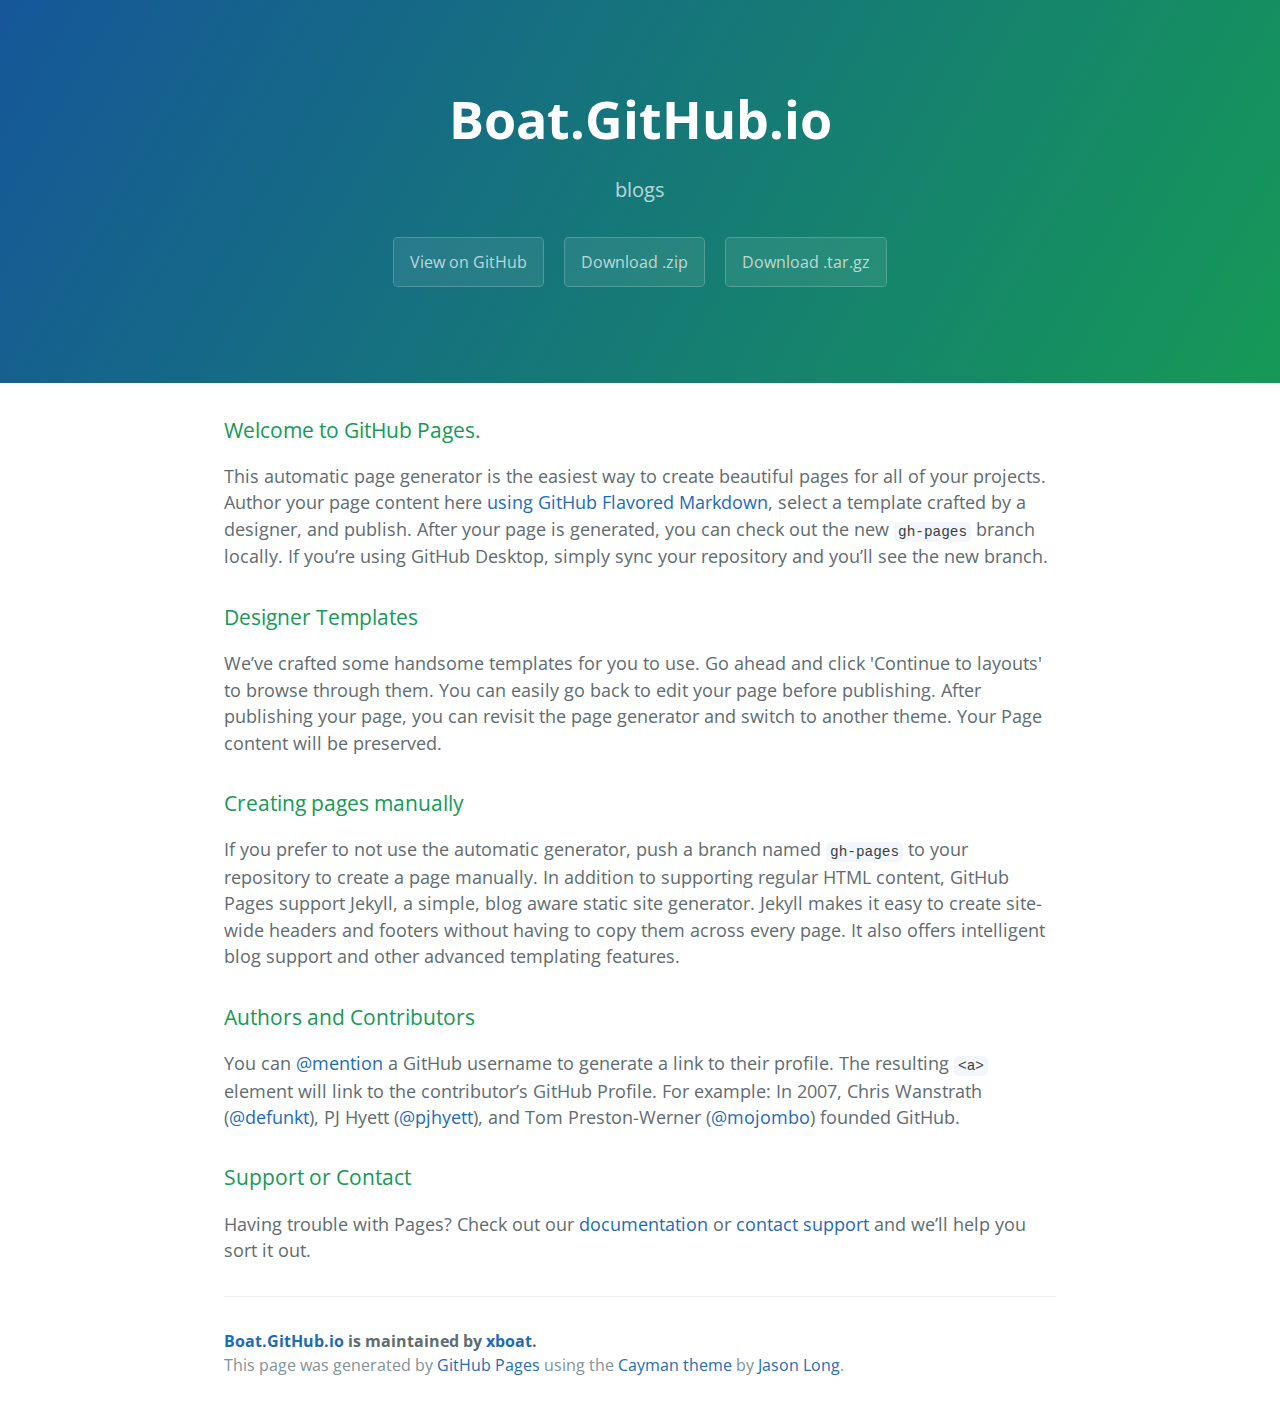
<file: index.html>
<!DOCTYPE html>
<html lang="en-us">
  <head>
    <meta charset="UTF-8">
    <title>Boat.GitHub.io by xboat</title>
    <meta name="viewport" content="width=device-width, initial-scale=1">
    <link rel="stylesheet" type="text/css" href="stylesheets/normalize.css" media="screen">
    <link href='https://fonts.googleapis.com/css?family=Open+Sans:400,700' rel='stylesheet' type='text/css'>
    <link rel="stylesheet" type="text/css" href="stylesheets/stylesheet.css" media="screen">
    <link rel="stylesheet" type="text/css" href="stylesheets/github-light.css" media="screen">
  </head>
  <body>
    <section class="page-header">
      <h1 class="project-name">Boat.GitHub.io</h1>
      <h2 class="project-tagline">blogs</h2>
      <a href="https://github.com/xboat/boat.github.io" class="btn">View on GitHub</a>
      <a href="https://github.com/xboat/boat.github.io/zipball/master" class="btn">Download .zip</a>
      <a href="https://github.com/xboat/boat.github.io/tarball/master" class="btn">Download .tar.gz</a>
    </section>

    <section class="main-content">
      <h3>
<a id="welcome-to-github-pages" class="anchor" href="#welcome-to-github-pages" aria-hidden="true"><span aria-hidden="true" class="octicon octicon-link"></span></a>Welcome to GitHub Pages.</h3>

<p>This automatic page generator is the easiest way to create beautiful pages for all of your projects. Author your page content here <a href="https://guides.github.com/features/mastering-markdown/">using GitHub Flavored Markdown</a>, select a template crafted by a designer, and publish. After your page is generated, you can check out the new <code>gh-pages</code> branch locally. If you’re using GitHub Desktop, simply sync your repository and you’ll see the new branch.</p>

<h3>
<a id="designer-templates" class="anchor" href="#designer-templates" aria-hidden="true"><span aria-hidden="true" class="octicon octicon-link"></span></a>Designer Templates</h3>

<p>We’ve crafted some handsome templates for you to use. Go ahead and click 'Continue to layouts' to browse through them. You can easily go back to edit your page before publishing. After publishing your page, you can revisit the page generator and switch to another theme. Your Page content will be preserved.</p>

<h3>
<a id="creating-pages-manually" class="anchor" href="#creating-pages-manually" aria-hidden="true"><span aria-hidden="true" class="octicon octicon-link"></span></a>Creating pages manually</h3>

<p>If you prefer to not use the automatic generator, push a branch named <code>gh-pages</code> to your repository to create a page manually. In addition to supporting regular HTML content, GitHub Pages support Jekyll, a simple, blog aware static site generator. Jekyll makes it easy to create site-wide headers and footers without having to copy them across every page. It also offers intelligent blog support and other advanced templating features.</p>

<h3>
<a id="authors-and-contributors" class="anchor" href="#authors-and-contributors" aria-hidden="true"><span aria-hidden="true" class="octicon octicon-link"></span></a>Authors and Contributors</h3>

<p>You can <a href="https://help.github.com/articles/basic-writing-and-formatting-syntax/#mentioning-users-and-teams" class="user-mention">@mention</a> a GitHub username to generate a link to their profile. The resulting <code>&lt;a&gt;</code> element will link to the contributor’s GitHub Profile. For example: In 2007, Chris Wanstrath (<a href="https://github.com/defunkt" class="user-mention">@defunkt</a>), PJ Hyett (<a href="https://github.com/pjhyett" class="user-mention">@pjhyett</a>), and Tom Preston-Werner (<a href="https://github.com/mojombo" class="user-mention">@mojombo</a>) founded GitHub.</p>

<h3>
<a id="support-or-contact" class="anchor" href="#support-or-contact" aria-hidden="true"><span aria-hidden="true" class="octicon octicon-link"></span></a>Support or Contact</h3>

<p>Having trouble with Pages? Check out our <a href="https://help.github.com/pages">documentation</a> or <a href="https://github.com/contact">contact support</a> and we’ll help you sort it out.</p>

      <footer class="site-footer">
        <span class="site-footer-owner"><a href="https://github.com/xboat/boat.github.io">Boat.GitHub.io</a> is maintained by <a href="https://github.com/xboat">xboat</a>.</span>

        <span class="site-footer-credits">This page was generated by <a href="https://pages.github.com">GitHub Pages</a> using the <a href="https://github.com/jasonlong/cayman-theme">Cayman theme</a> by <a href="https://twitter.com/jasonlong">Jason Long</a>.</span>
      </footer>

    </section>

  
  </body>
</html>
</file>
<file: stylesheets/stylesheet.css>
* {
  box-sizing: border-box; }

body {
  padding: 0;
  margin: 0;
  font-family: "Open Sans", "Helvetica Neue", Helvetica, Arial, sans-serif;
  font-size: 16px;
  line-height: 1.5;
  color: #606c71; }

a {
  color: #1e6bb8;
  text-decoration: none; }
  a:hover {
    text-decoration: underline; }

.btn {
  display: inline-block;
  margin-bottom: 1rem;
  color: rgba(255, 255, 255, 0.7);
  background-color: rgba(255, 255, 255, 0.08);
  border-color: rgba(255, 255, 255, 0.2);
  border-style: solid;
  border-width: 1px;
  border-radius: 0.3rem;
  transition: color 0.2s, background-color 0.2s, border-color 0.2s; }
  .btn + .btn {
    margin-left: 1rem; }

.btn:hover {
  color: rgba(255, 255, 255, 0.8);
  text-decoration: none;
  background-color: rgba(255, 255, 255, 0.2);
  border-color: rgba(255, 255, 255, 0.3); }

@media screen and (min-width: 64em) {
  .btn {
    padding: 0.75rem 1rem; } }

@media screen and (min-width: 42em) and (max-width: 64em) {
  .btn {
    padding: 0.6rem 0.9rem;
    font-size: 0.9rem; } }

@media screen and (max-width: 42em) {
  .btn {
    display: block;
    width: 100%;
    padding: 0.75rem;
    font-size: 0.9rem; }
    .btn + .btn {
      margin-top: 1rem;
      margin-left: 0; } }

.page-header {
  color: #fff;
  text-align: center;
  background-color: #159957;
  background-image: linear-gradient(120deg, #155799, #159957); }

@media screen and (min-width: 64em) {
  .page-header {
    padding: 5rem 6rem; } }

@media screen and (min-width: 42em) and (max-width: 64em) {
  .page-header {
    padding: 3rem 4rem; } }

@media screen and (max-width: 42em) {
  .page-header {
    padding: 2rem 1rem; } }

.project-name {
  margin-top: 0;
  margin-bottom: 0.1rem; }

@media screen and (min-width: 64em) {
  .project-name {
    font-size: 3.25rem; } }

@media screen and (min-width: 42em) and (max-width: 64em) {
  .project-name {
    font-size: 2.25rem; } }

@media screen and (max-width: 42em) {
  .project-name {
    font-size: 1.75rem; } }

.project-tagline {
  margin-bottom: 2rem;
  font-weight: normal;
  opacity: 0.7; }

@media screen and (min-width: 64em) {
  .project-tagline {
    font-size: 1.25rem; } }

@media screen and (min-width: 42em) and (max-width: 64em) {
  .project-tagline {
    font-size: 1.15rem; } }

@media screen and (max-width: 42em) {
  .project-tagline {
    font-size: 1rem; } }

.main-content :first-child {
  margin-top: 0; }
.main-content img {
  max-width: 100%; }
.main-content h1, .main-content h2, .main-content h3, .main-content h4, .main-content h5, .main-content h6 {
  margin-top: 2rem;
  margin-bottom: 1rem;
  font-weight: normal;
  color: #159957; }
.main-content p {
  margin-bottom: 1em; }
.main-content code {
  padding: 2px 4px;
  font-family: Consolas, "Liberation Mono", Menlo, Courier, monospace;
  font-size: 0.9rem;
  color: #383e41;
  background-color: #f3f6fa;
  border-radius: 0.3rem; }
.main-content pre {
  padding: 0.8rem;
  margin-top: 0;
  margin-bottom: 1rem;
  font: 1rem Consolas, "Liberation Mono", Menlo, Courier, monospace;
  color: #567482;
  word-wrap: normal;
  background-color: #f3f6fa;
  border: solid 1px #dce6f0;
  border-radius: 0.3rem; }
  .main-content pre > code {
    padding: 0;
    margin: 0;
    font-size: 0.9rem;
    color: #567482;
    word-break: normal;
    white-space: pre;
    background: transparent;
    border: 0; }
.main-content .highlight {
  margin-bottom: 1rem; }
  .main-content .highlight pre {
    margin-bottom: 0;
    word-break: normal; }
.main-content .highlight pre, .main-content pre {
  padding: 0.8rem;
  overflow: auto;
  font-size: 0.9rem;
  line-height: 1.45;
  border-radius: 0.3rem; }
.main-content pre code, .main-content pre tt {
  display: inline;
  max-width: initial;
  padding: 0;
  margin: 0;
  overflow: initial;
  line-height: inherit;
  word-wrap: normal;
  background-color: transparent;
  border: 0; }
  .main-content pre code:before, .main-content pre code:after, .main-content pre tt:before, .main-content pre tt:after {
    content: normal; }
.main-content ul, .main-content ol {
  margin-top: 0; }
.main-content blockquote {
  padding: 0 1rem;
  margin-left: 0;
  color: #819198;
  border-left: 0.3rem solid #dce6f0; }
  .main-content blockquote > :first-child {
    margin-top: 0; }
  .main-content blockquote > :last-child {
    margin-bottom: 0; }
.main-content table {
  display: block;
  width: 100%;
  overflow: auto;
  word-break: normal;
  word-break: keep-all; }
  .main-content table th {
    font-weight: bold; }
  .main-content table th, .main-content table td {
    padding: 0.5rem 1rem;
    border: 1px solid #e9ebec; }
.main-content dl {
  padding: 0; }
  .main-content dl dt {
    padding: 0;
    margin-top: 1rem;
    font-size: 1rem;
    font-weight: bold; }
  .main-content dl dd {
    padding: 0;
    margin-bottom: 1rem; }
.main-content hr {
  height: 2px;
  padding: 0;
  margin: 1rem 0;
  background-color: #eff0f1;
  border: 0; }

@media screen and (min-width: 64em) {
  .main-content {
    max-width: 64rem;
    padding: 2rem 6rem;
    margin: 0 auto;
    font-size: 1.1rem; } }

@media screen and (min-width: 42em) and (max-width: 64em) {
  .main-content {
    padding: 2rem 4rem;
    font-size: 1.1rem; } }

@media screen and (max-width: 42em) {
  .main-content {
    padding: 2rem 1rem;
    font-size: 1rem; } }

.site-footer {
  padding-top: 2rem;
  margin-top: 2rem;
  border-top: solid 1px #eff0f1; }

.site-footer-owner {
  display: block;
  font-weight: bold; }

.site-footer-credits {
  color: #819198; }

@media screen and (min-width: 64em) {
  .site-footer {
    font-size: 1rem; } }

@media screen and (min-width: 42em) and (max-width: 64em) {
  .site-footer {
    font-size: 1rem; } }

@media screen and (max-width: 42em) {
  .site-footer {
    font-size: 0.9rem; } }
</file>
<file: stylesheets/github-light.css>
/*
The MIT License (MIT)

Copyright (c) 2016 GitHub, Inc.

Permission is hereby granted, free of charge, to any person obtaining a copy
of this software and associated documentation files (the "Software"), to deal
in the Software without restriction, including without limitation the rights
to use, copy, modify, merge, publish, distribute, sublicense, and/or sell
copies of the Software, and to permit persons to whom the Software is
furnished to do so, subject to the following conditions:

The above copyright notice and this permission notice shall be included in all
copies or substantial portions of the Software.

THE SOFTWARE IS PROVIDED "AS IS", WITHOUT WARRANTY OF ANY KIND, EXPRESS OR
IMPLIED, INCLUDING BUT NOT LIMITED TO THE WARRANTIES OF MERCHANTABILITY,
FITNESS FOR A PARTICULAR PURPOSE AND NONINFRINGEMENT. IN NO EVENT SHALL THE
AUTHORS OR COPYRIGHT HOLDERS BE LIABLE FOR ANY CLAIM, DAMAGES OR OTHER
LIABILITY, WHETHER IN AN ACTION OF CONTRACT, TORT OR OTHERWISE, ARISING FROM,
OUT OF OR IN CONNECTION WITH THE SOFTWARE OR THE USE OR OTHER DEALINGS IN THE
SOFTWARE.

*/

.pl-c /* comment */ {
  color: #969896;
}

.pl-c1 /* constant, variable.other.constant, support, meta.property-name, support.constant, support.variable, meta.module-reference, markup.raw, meta.diff.header */,
.pl-s .pl-v /* string variable */ {
  color: #0086b3;
}

.pl-e /* entity */,
.pl-en /* entity.name */ {
  color: #795da3;
}

.pl-smi /* variable.parameter.function, storage.modifier.package, storage.modifier.import, storage.type.java, variable.other */,
.pl-s .pl-s1 /* string source */ {
  color: #333;
}

.pl-ent /* entity.name.tag */ {
  color: #63a35c;
}

.pl-k /* keyword, storage, storage.type */ {
  color: #a71d5d;
}

.pl-s /* string */,
.pl-pds /* punctuation.definition.string, string.regexp.character-class */,
.pl-s .pl-pse .pl-s1 /* string punctuation.section.embedded source */,
.pl-sr /* string.regexp */,
.pl-sr .pl-cce /* string.regexp constant.character.escape */,
.pl-sr .pl-sre /* string.regexp source.ruby.embedded */,
.pl-sr .pl-sra /* string.regexp string.regexp.arbitrary-repitition */ {
  color: #183691;
}

.pl-v /* variable */ {
  color: #ed6a43;
}

.pl-id /* invalid.deprecated */ {
  color: #b52a1d;
}

.pl-ii /* invalid.illegal */ {
  color: #f8f8f8;
  background-color: #b52a1d;
}

.pl-sr .pl-cce /* string.regexp constant.character.escape */ {
  font-weight: bold;
  color: #63a35c;
}

.pl-ml /* markup.list */ {
  color: #693a17;
}

.pl-mh /* markup.heading */,
.pl-mh .pl-en /* markup.heading entity.name */,
.pl-ms /* meta.separator */ {
  font-weight: bold;
  color: #1d3e81;
}

.pl-mq /* markup.quote */ {
  color: #008080;
}

.pl-mi /* markup.italic */ {
  font-style: italic;
  color: #333;
}

.pl-mb /* markup.bold */ {
  font-weight: bold;
  color: #333;
}

.pl-md /* markup.deleted, meta.diff.header.from-file */ {
  color: #bd2c00;
  background-color: #ffecec;
}

.pl-mi1 /* markup.inserted, meta.diff.header.to-file */ {
  color: #55a532;
  background-color: #eaffea;
}

.pl-mdr /* meta.diff.range */ {
  font-weight: bold;
  color: #795da3;
}

.pl-mo /* meta.output */ {
  color: #1d3e81;
}
</file>
